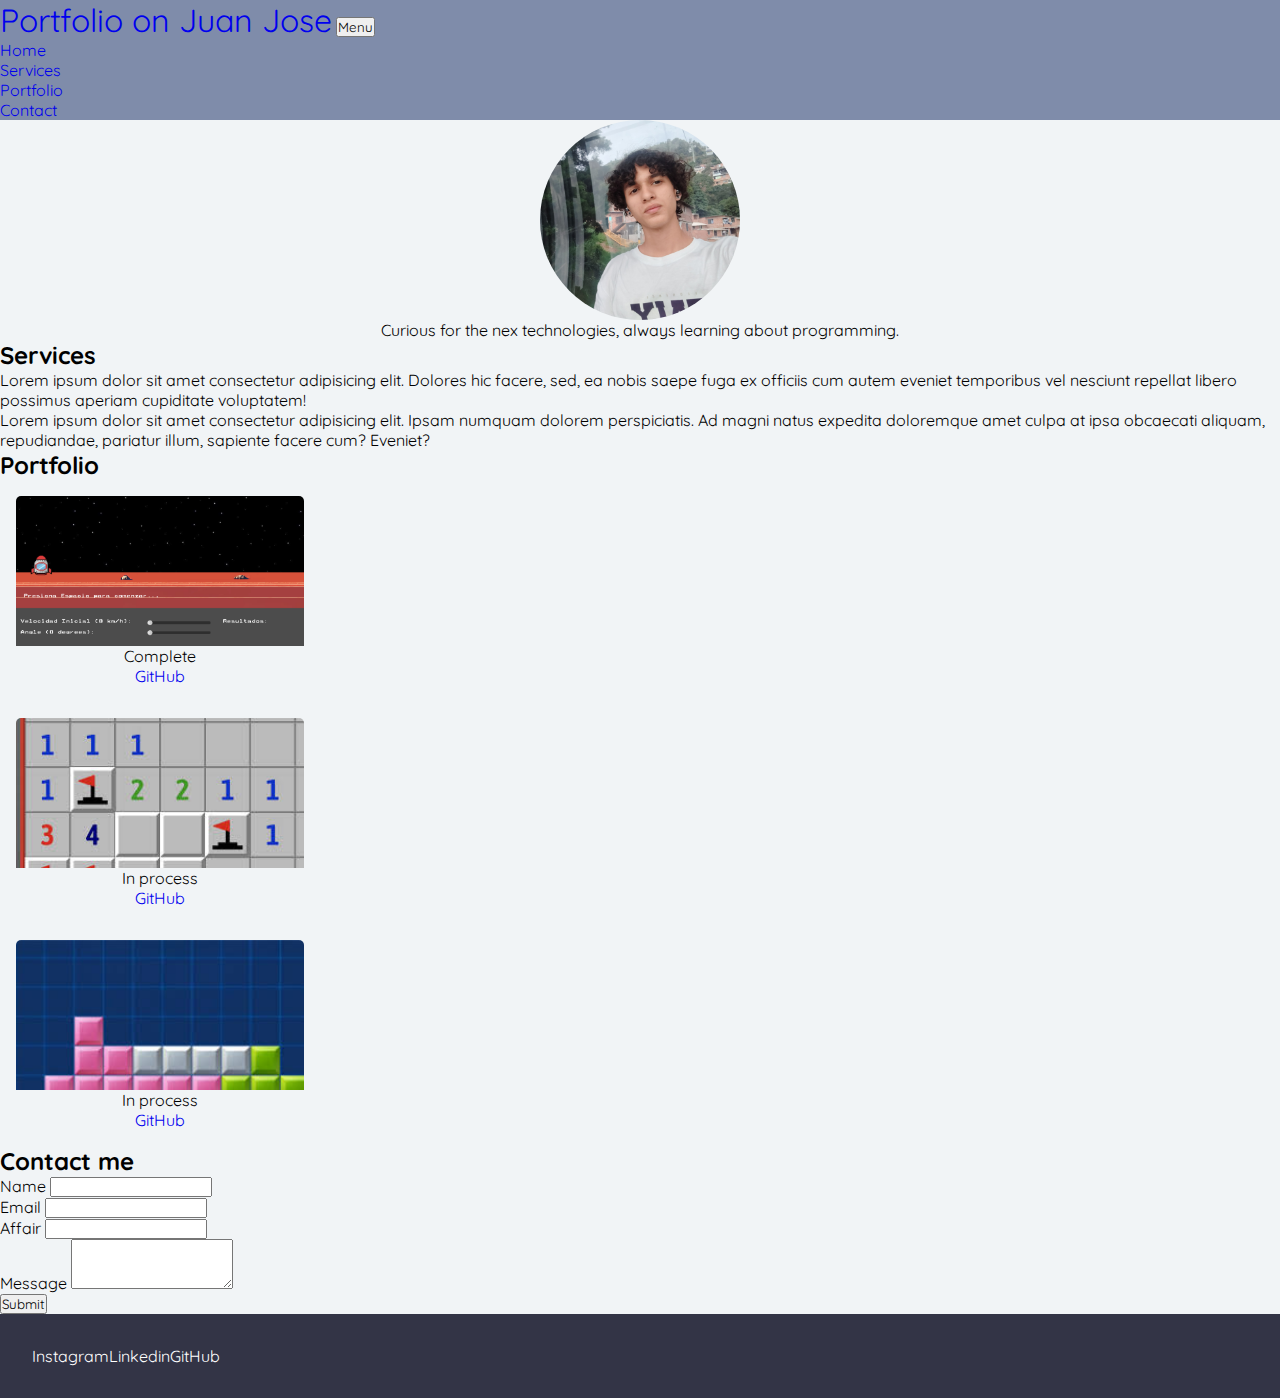
<file: index.html>
<!DOCTYPE html>
<html lang="en">

<head>
    <meta charset="UTF-8">
    <meta name="viewport" content="width=device-width, initial-scale=1.0">
    <meta name="author" content="Juan Jose Hernandez">
    <meta name="description" content="bootstrap de juan">
    <title>Portafolio</title>
    <link href="https://cdn.jsdelivr.net/npm/bootstrap@5.3.6/dist/css/bootstrap.min.css" rel="stylesheet"
        integrity="sha384-4Q6Gf2aSP4eDXB8Miphtr37CMZZQ5oXLH2yaXMJ2w8e2ZtHTl7GptT4jmndRuHDT" crossorigin="anonymous">
    <link rel="stylesheet" href="styles/style.css">
</head>

<body>
    <!--Header--------------------------------------->
    <header class="container-fluid sticky-top">
        <nav class="navbar navbar-expand-lg ">
            <div class="container --header__content">
                <a class="navbar-brand --header__tittle" href="#page-top">Portfolio on Juan Jose</a>
                <button class="navbar-toggler font-weight-bold rounded" type="button"
                    data-bs-toggle="collapse" data-bs-target="#navbarResponsive" aria-controls="navbarResponsive"
                    aria-expanded="false" aria-label="Toggle navigation">
                    Menu
                    <i class="fas fa-bars"></i>
                </button>
                <div class="collapse navbar-collapse">
                    <ul class="navbar-nav ms-auto">
                        <li class="nav-item mx-0 mx-lg-1"><a class="nav-link py-3 px-0 px-lg-3 rounded"
                                href="#">Home</a></li>
                        <li class="nav-item mx-0 mx-lg-1"><a class="nav-link py-3 px-0 px-lg-3 rounded"
                                href="#services">Services</a></li>
                        <li class="nav-item mx-0 mx-lg-1"><a class="nav-link py-3 px-0 px-lg-3 rounded"
                                href="#portfolio">Portfolio</a></li>
                        <li class="nav-item mx-0 mx-lg-1"><a class="nav-link py-3 px-0 px-lg-3 rounded"
                                href="#contact">Contact</a></li>
                    </ul>
                </div>
            </div>
        </nav>
    </header>
    <!--End------------------------------------------------->

    <!--About me-------------------------------------------->
    <section id="hero" class="p-5">
        <div class="container-fluid">
            <div class="row m-4 hero">
                <div class="col-6 m-4 hero__item --img">
                    <img src="imgs/juann.jpg" alt="Imagen de Ejemplo">
                </div>
                <div class="col-6 m-4 hero__item --text">
                    <p>Curious for the nex technologies, always learning about programming.</p>
                </div>
            </div>

        </div>
    </section>

    <!--Services section------------------------------------>
    <section id="services" class="p-5">
        <div class="container">
            <h2 class="h2 mb-3">Services</h2>
            <div class="row">
                <div class="col-lg-6">
                    <p>Lorem ipsum dolor sit amet consectetur adipisicing elit. Dolores hic facere, sed, ea nobis saepe
                        fuga ex officiis cum autem eveniet temporibus vel nesciunt repellat libero possimus aperiam
                        cupiditate voluptatem!</p>
                </div>
                <div class="col-lg-6">
                    <p>
                        Lorem ipsum dolor sit amet consectetur adipisicing elit. Ipsam numquam dolorem perspiciatis.
                        Ad
                        magni natus expedita doloremque amet culpa at ipsa obcaecati aliquam, repudiandae, pariatur
                        illum, sapiente facere cum? Eveniet?
                    </p>
                </div>
            </div>
        </div>
    </section>
    <!--Services section----------------------------------->

    <!--Portofolio section---------------------------------->
    <section id="portfolio" class="p-5">
        <div class="container-fluid">
            <h2 class="h2 mb-4">Portfolio</h2>
            <div class="row">
                <div class="col cards">
                    <div class="card">
                        <ul class="list-group list-group-flush">
                            <li class="list-group">
                                <div class="--img-card --rou">
                                    <p class="text-hover"><b>Rules Of the Universe</b></p>
                                </div>
                            </li>
                            </li>
                            <li class="list-group-item --text">Complete</li>
                            <li class="list-group-item --text"><a href="https://github.com/ju5nj0se/RulesOfUniverse"
                                    target="_blank">GitHub</a></li>
                        </ul>
                    </div>
                </div>
                <div class="col --content-card">
                    <div class="card">
                        <ul class="list-group list-group-flush">
                            <li class="list-group">
                                <div class="--img-card --minesweeper">
                                    <p class="text-hover"><b>Minesweeper</b></p>
                                </div>
                            </li>
                            </li>
                            <li class="list-group-item --text">In process</li>
                            <li class="list-group-item --text"><a href="https://github.com/ju5nj0se/RulesOfUniverse"
                                    target="_blank">GitHub</a></li>
                        </ul>
                    </div>
                </div>
                <div class="col --content-card">
                    <div class="card">
                        <ul class="list-group list-group-flush">
                            <li class="list-group">
                                <div class="--img-card --tetrix">
                                    <p class="text-hover"><b>Tetrix</b></p>
                                </div>
                            </li>
                            </li>
                            <li class="list-group-item --text">In process</li>
                            <li class="list-group-item --text"><a href="https://github.com/ju5nj0se/RulesOfUniverse"
                                    target="_blank">GitHub</a></li>
                        </ul>
                    </div>
                </div>

            </div>
        </div>
    </section>
    <!--End-------------------------------------------------->


    <section id="contact" class="p-5">
        <h2 class="h2 mb-4">Contact me</h2>
        <div class="container-fluid">
            <div class="row">
                <form method="POST" class="form">
                    <div class="mb-3">
                        <label for="name" class="form-label">Name</label>
                        <input type="text" class="form-control" id="name" maxlength="40" required>
                    </div>

                    <div class="mb-3">
                        <label for="email" class="form-label">Email</label>
                        <input type="email" class="form-control" id="email" required>
                    </div>
                    <div class="mb-3">
                        <label for="affair" class="form-label">Affair</label>
                        <input type="text" maxlength="25" class="form-control" required>
                    </div>
                    <div class="mb-3">
                        <label for="message" class="form-label">Message</label>
                        <textarea class="form-control" id="message" rows="3" minlength="20" maxlength="300"
                            required></textarea>
                    </div>
                    <button type="submit" class="btn btn-success">Submit</button>

                </form>

            </div>
        </div>
    </section>

    <footer class="footer">
        <div class="container-fluid">
            <div class="row foot">
                <div class="col foot__item">
                    <a href="https://www.instagram.com/ju5njo_7/" target="_blank">Instagram</a>
                </div>
                <div class="col foot__item">
                    <a href="https://www.linkedin.com/in/juan-jos%C3%A9-hern%C3%A1ndez-mart%C3%ADnez-3a0524331/"
                        target="_blank">Linkedin</a>
                </div>

                <div class="col foot__item">
                    <a href="https://github.com/ju5nj0se" target="_blank">GitHub</a>
                </div>
            </div>
        </div>

    </footer>

    <script src="https://cdn.jsdelivr.net/npm/@popperjs/core@2.11.8/dist/umd/popper.min.js"
        integrity="sha384-I7E8VVD/ismYTF4hNIPjVp/Zjvgyol6VFvRkX/vR+Vc4jQkC+hVqc2pM8ODewa9r"
        crossorigin="anonymous"></script>
    <script src="https://cdn.jsdelivr.net/npm/bootstrap@5.3.6/dist/js/bootstrap.min.js"
        integrity="sha384-RuyvpeZCxMJCqVUGFI0Do1mQrods/hhxYlcVfGPOfQtPJh0JCw12tUAZ/Mv10S7D"
        crossorigin="anonymous"></script>
</body>

</html>
</file>
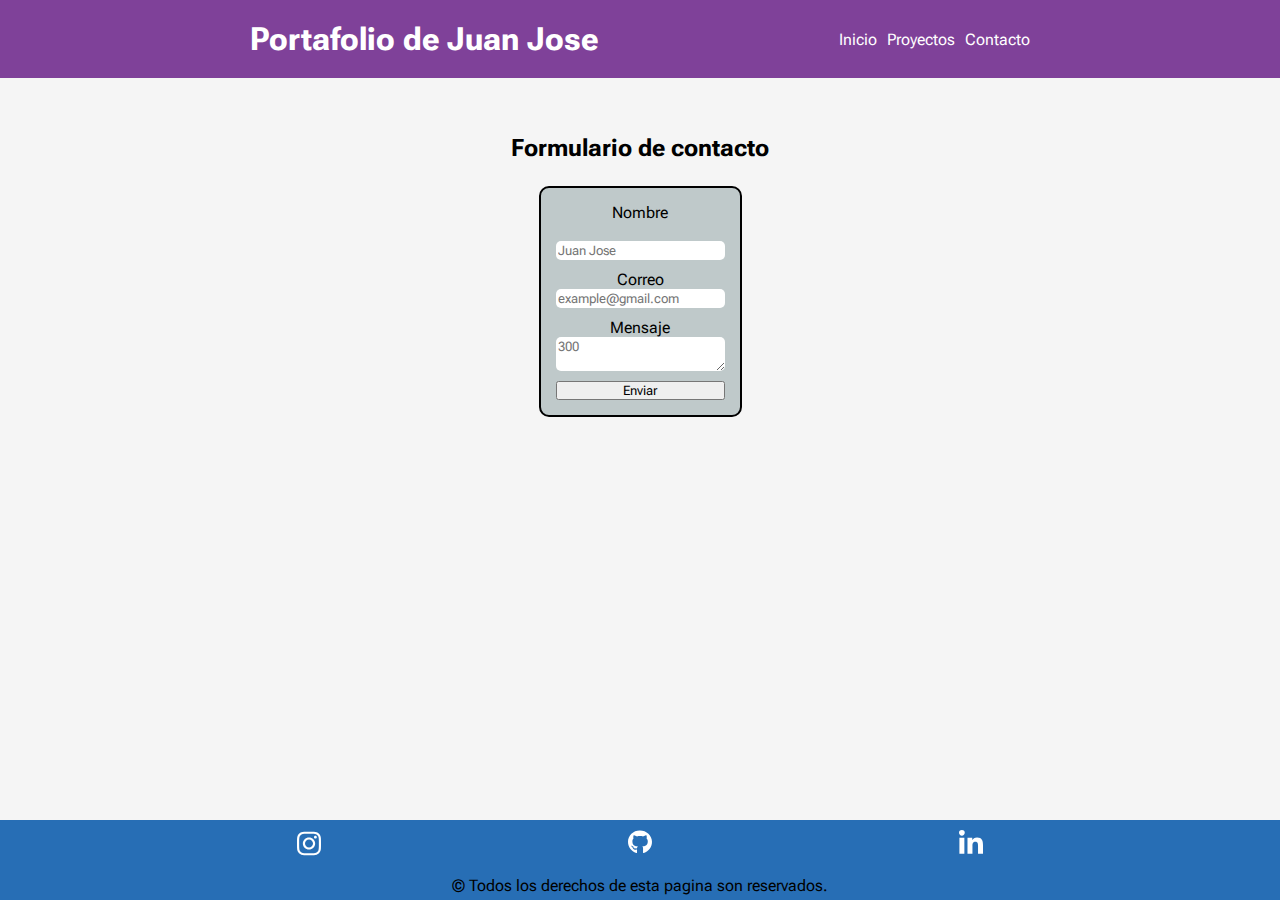
<file: contacto.html>
<!DOCTYPE html>
<html lang="es">
<head>
    <!--Meta datos-->
    <meta charset="UTF-8">
    <meta name="viewport" content="width=device-width, initial-scale=1.0">
    <meta name="author" content="Juan Jose Hernandez">
    <meta name="description" content="portafolio de Juan Jose Hernandez">
    <title>Document</title>
    <link rel="stylesheet" href="reset.css">
    <link rel="stylesheet" href="style.css">
</head>
<body>
    <!--encabezado y barra de navegacion-->
    <header>
        <h1>Portafolio de Juan Jose</h1>
        <nav class="navegacion">
            <ul>
                <li><a href="index.html">Inicio</a></li>
                <li><a href="portafolio.html">Proyectos</a></li>
                <li><a href="contacto.html">Contacto</a></li>
            </ul>
        </nav>
    </header>

    <!--formulario de contacto-->
    <section class="contacto">
        <h2>Formulario de contacto</h2>
        <form method="post" class="form">
            <div  class="form__campo">
                <label for="nombre">Nombre</label><br>
                <input type="text" placeholder="Juan Jose" id ="nombre" required>
            </div>
            <div class="form__campo">
                <label for="correo">Correo</label>
                <input type="email" placeholder="example@gmail.com" id="correo" required>
            </div>
            <div class="form__campo">
                <label for="mensaje">Mensaje</label>
                <textarea id="mensaje" placeholder="300" maxlength="300"></textarea>
            </div>
            
            <button type="submit" class="form__campo --button">Enviar</button>
        </form>
    </section>  

    <!--pie de pagina-->
    <footer>
        <ul>
            <li><a href="_blanck" target="_blank"><img src="icons/instagram-brands(1).svg" alt="instagram" class="icon-footer"></a></li>
            <li><a href="_blanck" target="_blank"><img src="icons/github-brands(1).svg" alt="github" class="icon-footer"></a></li>
            <li><a href="_blanck" target="_blank"><img src="icons/linkedin-in-brands.svg" alt="linkedin" class="icon-footer"></a></li>
        </ul>
        <p> © Todos los derechos de esta pagina son reservados. </p>
    </footer>  
</body>
</html>
</file>
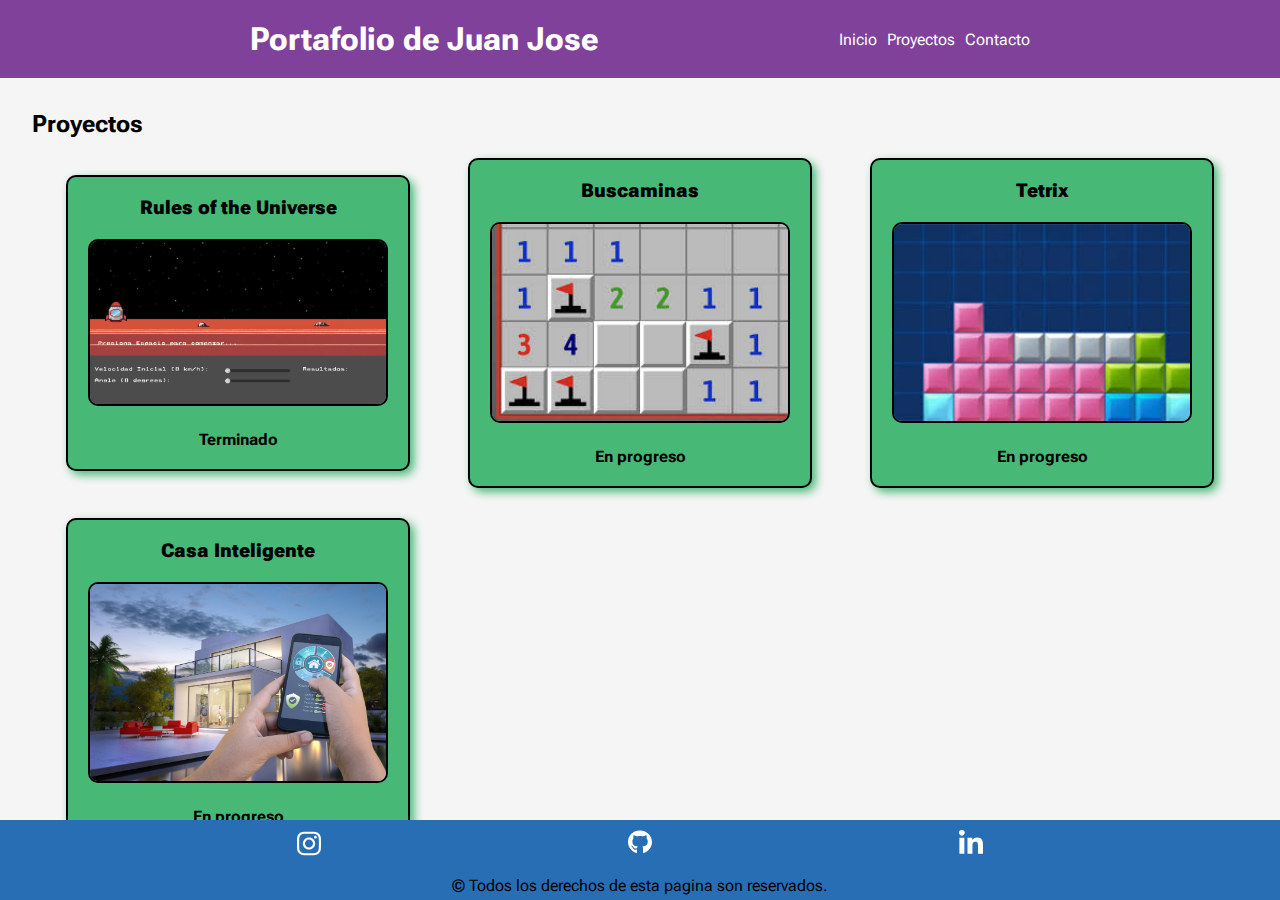
<file: portafolio.html>
<!DOCTYPE html>
<html lang="en">
<head>
    <!--meta datos-->
    <meta charset="UTF-8">
    <meta name="viewport" content="width=device-width, initial-scale=1.0">
    <meta name="author" content="Juan Jose Hernandez">
    <meta name="description" content="portafolio de Juan Jose Hernandez">
    <title>Portafolio</title>
    <link rel="stylesheet" href="reset.css">
    <link rel="stylesheet" href="style.css">
</head>
<body>
    <!--encabezado y barra de navegacion-->
    <header>
        <h1>Portafolio de Juan Jose</h1>
        <nav class="navegacion">
            <ul>
                <li><a href="index.html">Inicio</a></li>
                <li><a href="portafolio.html">Proyectos</a></li>
                <li><a href="contacto.html">Contacto</a></li>
            </ul>
        </nav>
    </header>
    <!--seccion de proyectos-->
    <section class="section-proyectos">
        <h2>Proyectos</h2>
        <div class="proyectos">

            <div class="proyecto">
                <h3 class="proyecto__item"><strong>Rules of the Universe</strong></h3>
                <a href="https://github.com/berserk2046/ROU.git" target="_blank"><img src="imgs/rou.png" alt="casa inteligente" class="proyecto__item --img"></a>
                <p class="proyecto__item"><strong>Terminado</strong></p>
                <p class="proyecto__item"></p>
            </div>

            <div class="proyecto">
                <h3 class="proyecto__item"><strong>Buscaminas</strong></h3>
                <a href="_blanck" target="_blank"><img src="imgs/buscaminas.jpeg" alt="buscaminas" class="proyecto__item --img"></a>
                <p class="proyecto__item"><strong>En progreso</strong></p>
            </div>

            <div class="proyecto">
                <h3 class="proyecto__item"><strong>Tetrix</strong></h3>
                <a href="_blanck" target="_blank"><img src="imgs/tetrix.jpeg" alt="tetrix" class="proyecto__item --img"></a>
                <p class="proyecto__item"><strong>En progreso</strong></p>
            </div>

            <div class="proyecto">
                <h3 class="proyecto__item"><strong>Casa Inteligente</strong></h3>
                <a href="_blanck" target="_blank"><img src="imgs/casa-inteligente.jpeg" alt="casa inteligente" class="proyecto__item --img"></a>
                <p class="proyecto__item"><strong>En progreso</strong></p>
                <p class="proyecto__item"></p>
            </div>

            
        </div>
    </section>

    <!--pie de pagina-->
    <footer>
        <ul>
            <li><a href="https://www.instagram.com/ju5njo_7/" target="_blank"><img src="icons/instagram-brands(1).svg" alt="instagram" class="icon-footer"></a></li>
            <li><a href="https://github.com/ju5nj0se" target="_blank"><img src="icons/github-brands(1).svg" alt="github" class="icon-footer"></a></li>
            <li><a href="https://www.linkedin.com/in/juan-jos%C3%A9-hern%C3%A1ndez-mart%C3%ADnez-3a0524331/" target="_blank"><img src="icons/linkedin-in-brands.svg" alt="linkedin" class="icon-footer"></a></li>
        </ul>
        <p> © Todos los derechos de esta pagina son reservados. </p>
    </footer>
</body>
</html>
</file>
<file: styles/style.css>
@import url('https://fonts.googleapis.com/css2?family=Quicksand:wght@300..700&display=swap');

* {
    padding: 0;
    margin: 0;
    box-sizing: border-box;
    font-family: "Quicksand", sans-serif;
    font-optical-sizing: auto;
    font-style: normal;
    font-size: auto;
}

/*Estilos globales--------------*/
:root {
    --color-document: #F1F4F6;
    --color-header: #7F8CAA;
}

body {
    width: 100%;
    height: 100vh;
    background-color: var(--color-document);
}

ul {
    list-style-type: none;
}

a {
    text-decoration: none;
}

/*Fin-------------------------*/

/*Header----------------------*/
header {
    background-color: #7F8CAA;
}

.--header__tittle {
    font-size: 2rem;
}

/*End-------------------------*/

/*Hero-------------------------------*/
.hero {
    display: flex;
    flex-direction: column;
    align-items: center;
}

.--text {
    text-align: center;
}

.--img {
    display: flex;
    justify-content: center;
}

.--img img {
    width: 200px;
    height: 200px;
    border-radius: 50%;
}

/*End------------------------------------*/

/*Footer-------------------------*/
.footer {
   padding: 2em;
   background-color: #333446;
}

footer a {
    color: white;
    transition: transform 0.3s ease;
}

footer a:hover {
    transform: scale(1.1);
}

.foot {
    display: flex;
    align-items: center;
}

.foot__item {
    display: flex;
    justify-content: center;
    align-content: center;
}
/*End------------------------*/

/*Services--*/
/* ... */
/*End Services*/

/*Portfolio-------------------*/
.card {
    width: 18rem;
    height: auto;
    margin: 1em;
    transition: transform 0.3s ease;
}

.card:hover {
    transform: scale(1.1);
}

.--content-card {
    display: flex;
    justify-content: space-evenly;
}

.hover-texto {
    position: absolute;
    top: 0;
    left: 0;
    width: 100%;
    height: 100%;
    background-color: rba(0, 0, 0, .5);
    color: green;
    display: flex;
    justify-content: center;
    align-items: center;
    font-size: 16px;
    opacity: 0;
    transition: opacity 0.3s ease;
}


.--img-card {
    width: 100%;
    height: 150px;
    background-size: cover;
    display: flex;
    justify-content: center;
    align-items: end;
    border-top-left-radius: 5px;
    border-top-right-radius: 5px;
}

.--rou {
    background-image: url(../imgs/rou.png);
}

.--minesweeper {
    background-image: url(../imgs/buscaminas.jpeg);
}

.--tetrix {
    background-image: url(../imgs/tetrix.jpeg);
}

.text-hover {
    color: white;
    opacity: 0;
    transition: opacity 0.3s ease;
}

.--img-card:hover .text-hover {
    opacity: 1;
}


@media(min-width:1024px) {
    .--content-card {
        justify-content: space-between;
    }
}
</file>
<file: style.css>
@import url('https://fonts.googleapis.com/css2?family=Roboto+Flex:opsz,wght@8..144,100..1000&display=swap');


/*Variables globales*/
* {

    padding: 0;
    margin: 0;
    box-sizing: border-box;
    font-family: 'Roboto Flex';
    font-style: normal;
    font-size: auto;
}

:root {
    --color-negro: black;
    --header-color: #7f4199;
    --color-letra1: white;
    ---color-footer: #276eb5;
    --color-card: #47b876;
    --color-focus: #a9b2b3;
    --color-form: #bfc9ca;
    ;
}

a {
    text-decoration: none;
    color: var(--color-letra1)
}

ul {
    list-style-type: none;
}

body {
    background-color: whitesmoke;
    width: 100%;
    height: 100vh;
}


/*Comienzo header y footer para todas la paginas-------------------------*/
header {
    background-color: var(--header-color);
    padding: 20px;
    color: var(--color-letra1);
}

header,
.navegacion ul {
    display: flex;
    justify-content: space-evenly;
    align-items: center;
    width: 100%;
    height: auto;
}

.navegacion ul li {
    margin-left: 10px;
    transition: transform 0.3s ease;
}

.navegacion ul li:hover {
    transform: scale(1.1);
}

@media (max-width:768px) {
    header {
        display: block;
    }

    .navegacion ul li {
        margin-top: 10px;
    }

    .acerca .__container {
        display: block;
    }
}

@media (min-width:1024px) {

    p,
    a,
    article {
        font-size: 1em;
    }
}

footer {
    width: 100%;
    text-align: center;
    position: relative;
    bottom: 0;
    width: 100%;
    background-color: var(---color-footer);
    position: absolute;
    bottom: 0;
}

#footer {
    position: absolute;
    bottom: 1;
}

footer ul {
    display: flex;
    justify-content: space-evenly;
}

.icon-footer {
    width: 1.5em;
    height: auto;
}

footer ul li {
    margin: 10px;
}

footer p {
    padding: 5px;
}
/*Fin----------------------------------------------------*/

/*Comienzo index------------------------------------------*/
.acerca {
    margin: 2em;
}

.__container {
    display: flex;
    margin: 1em;
}

.__img-juan img {
    width: 100%;
    height: auto;
    border-radius: 5px;
}

/*Fin-------------------------------------------------------*/

/*Comienzo proyectos----------------------------------------*/
.section-proyectos {
    margin: 2em;
}

.proyectos {
    margin: auto;
    margin: min(10px, 10px, 5px, 10px);
    display: grid;
    grid-template-columns:
        repeat(auto-fit,
            minmax(360px, 1fr));
    place-items: center;
}

.proyecto {
    text-align: center;
    border: 2px solid black;
    border-radius: 10px;
    margin: 15px;
    padding: 10px;
    box-sizing: border-box;
    max-width: 350px;
    background-color: var(--color-card);
    transition: transform 0.3s ease;
    box-shadow: 4px 4px 10px var(--color-card);
    -webkit-transition: transform 0.3s ease;
    -moz-transition: transform 0.3s ease;
    -ms-transition: transform 0.3s ease;
    -o-transition: transform 0.3s ease;
}

.proyecto:hover {
    transform: scale(1.1);
}

.proyecto__item {
    margin: 10px;
}

.--img {
    width: 300px;
    border-radius: 10px;
    border: 2px solid black;
}

/*Fin -------------------------------------------------------*/

/*Formulario de contacto ---------------------------*/
.contacto {
    margin: 2em;
    display: flex;
    flex-direction: column;
    align-items: center;

}

.contacto h2 {
    margin: 1em
}

.form {
    border: 2px solid black;
    padding: 10px;
    border-radius: 10px;
    display: flex;
    flex-direction: column;
    background-color: var(--color-form);
}

.form__campo {
    display: flex;
    flex-direction: column;
    text-align: center;
    justify-content: center;
    margin: 5px;
}

.form__campo input,
textarea {
    border: none;
    border-radius: 5px;
    padding: 2px;
}

.form__campo input:focus {
    background-color: var(--color-focus);
}

.form__campo textarea:focus {
    background-color: var(--color-focus);
}

/*Fin-------------------------------------------*/
</file>
